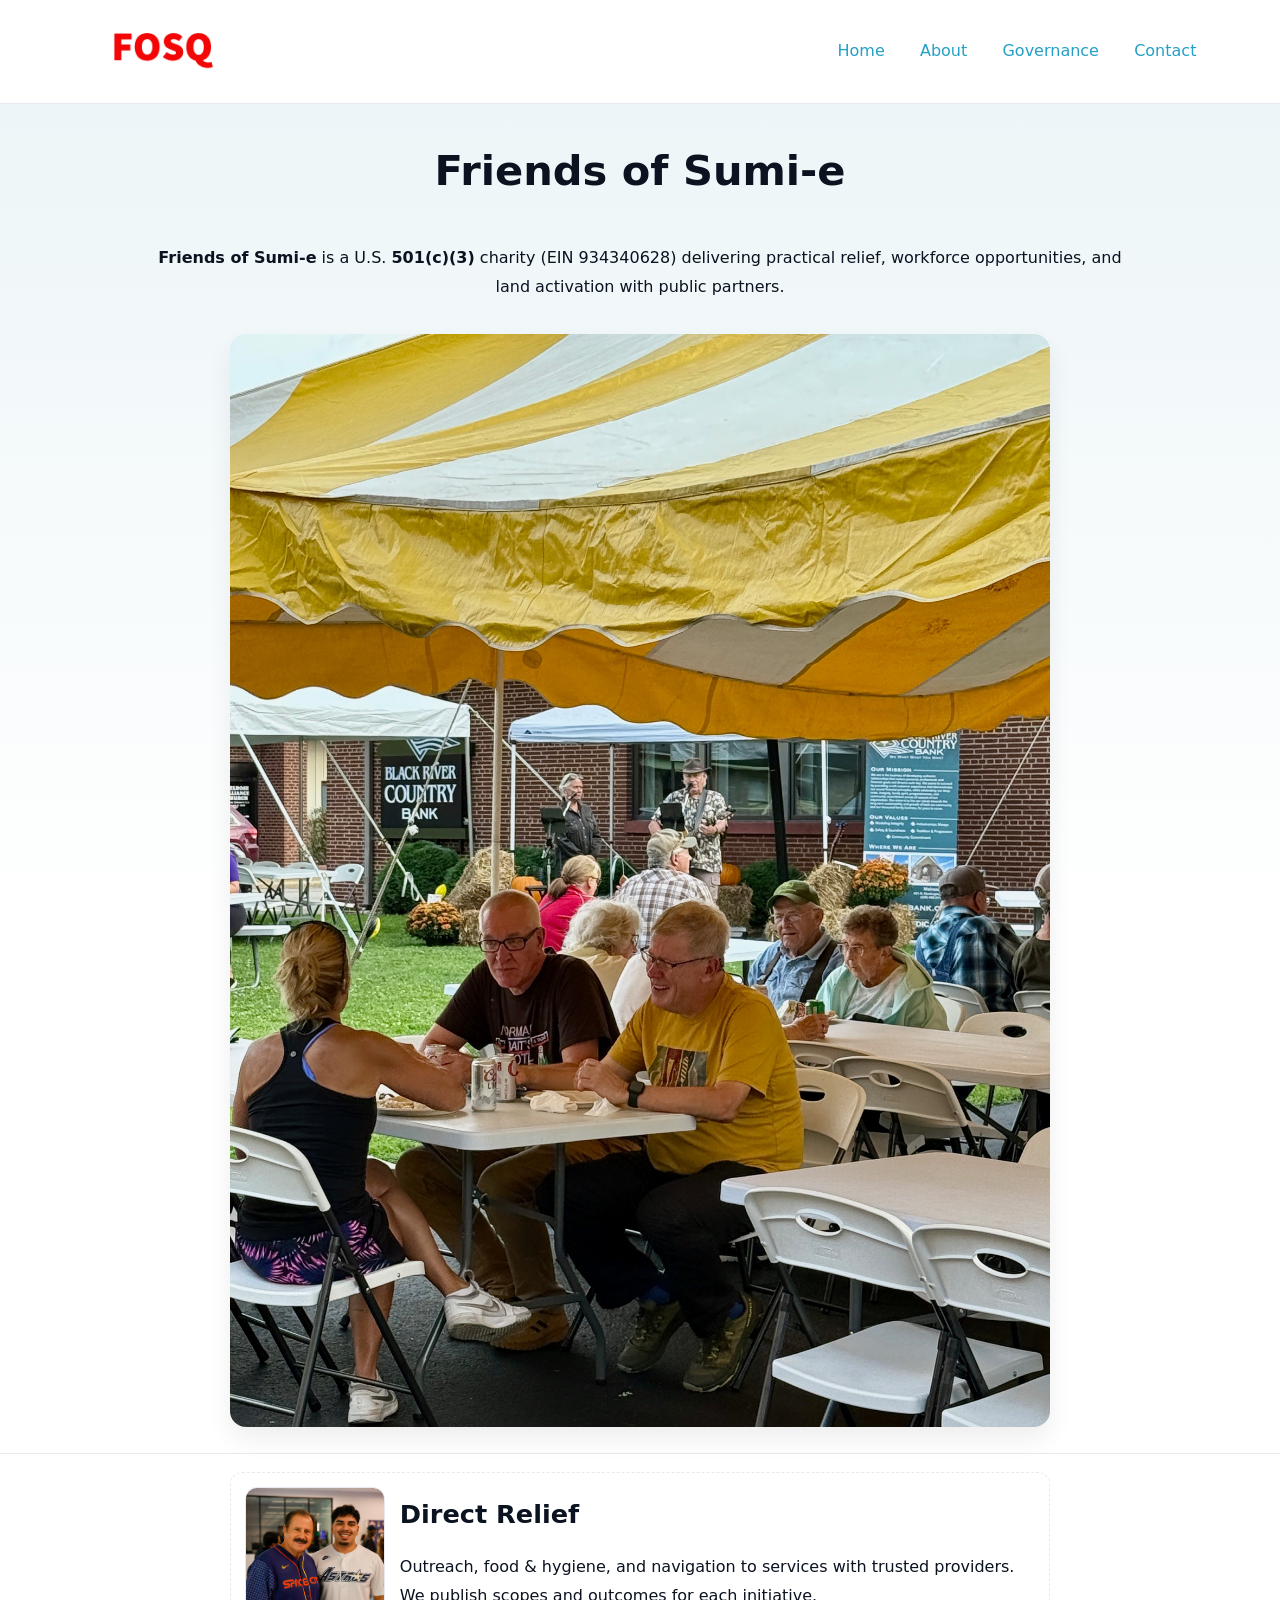
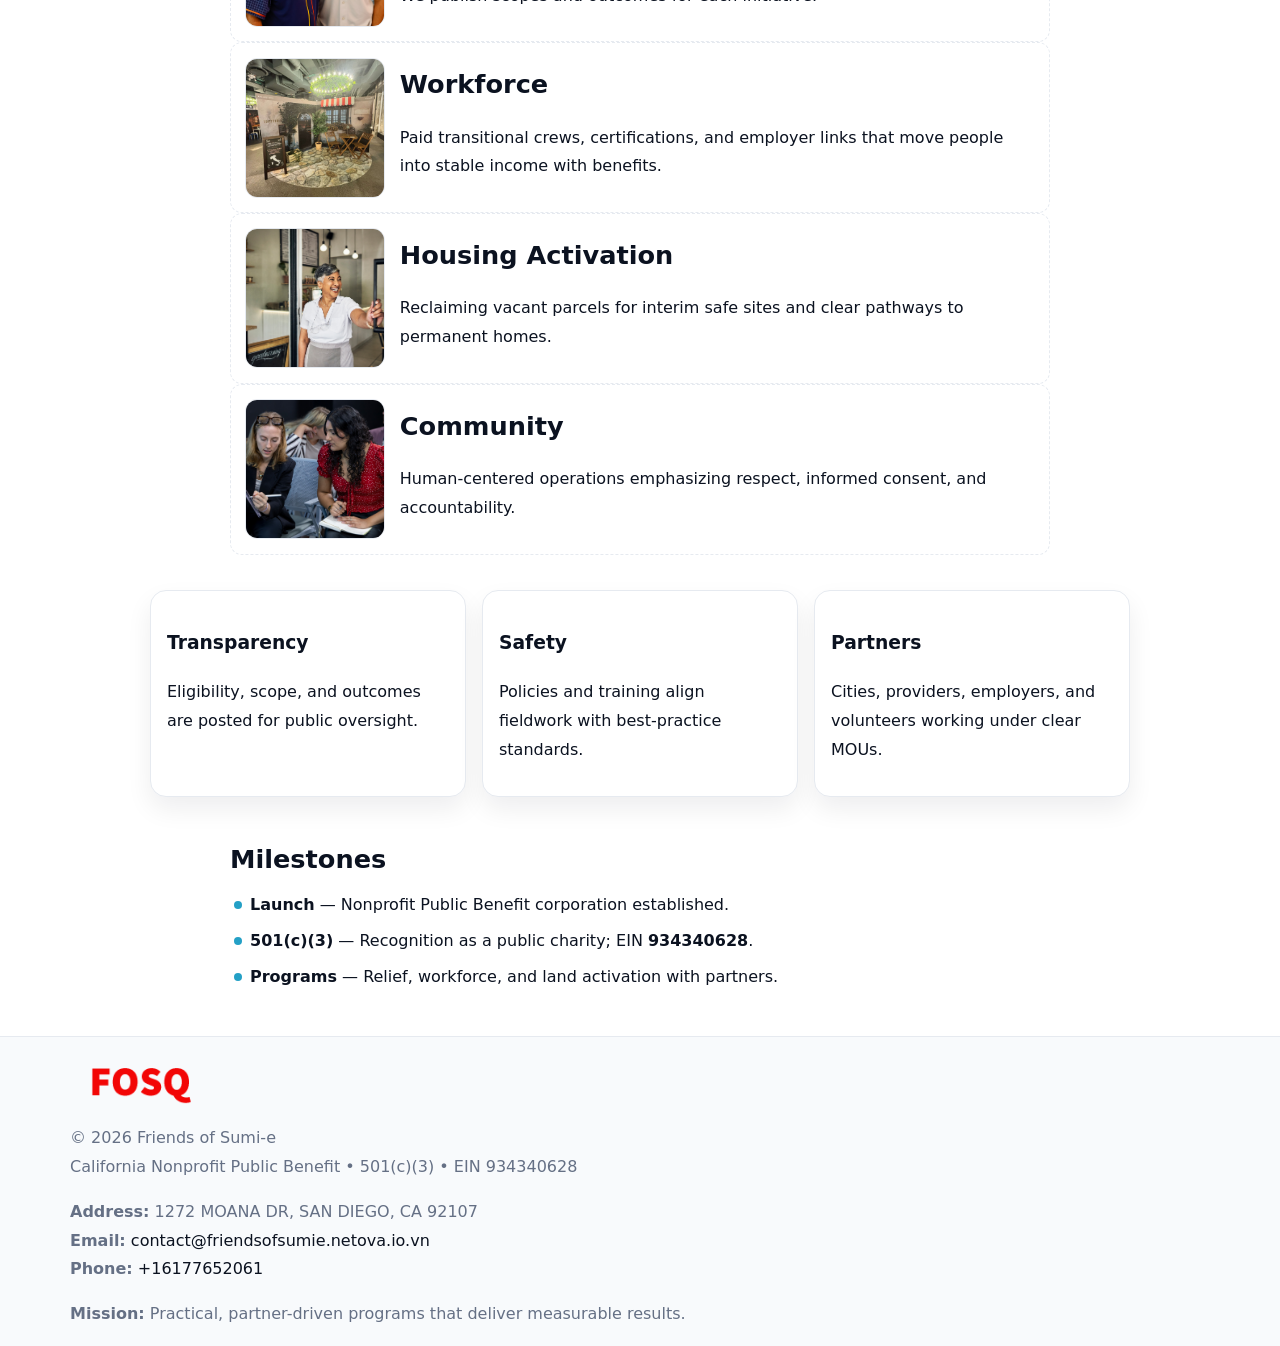
<file: index.html>
<!doctype html><html lang="en"><head>
<meta charset="utf-8"/><meta name="viewport" content="width=device-width,initial-scale=1"/>
<title>Friends of Sumi-e – Nonprofit • 2025</title>
<link rel="stylesheet" href="assets/styles.css"/><link rel="icon" href="images/logo.png"/>
<meta name="data-ein" content="934340628"/><meta name="data-name" content="Friends of Sumi-e"/>
<meta name="data-email" content="contact@friendsofsumie.netova.io.vn"/><meta name="data-phone" content="+16177652061"/>
<meta name="data-address" content="1272 MOANA DR,
SAN DIEGO, CA 92107"/><meta name="data-map" content="1272+MOANA+DR,+SAN+DIEGO,+CA+92107"/>
  <meta name="description" content="Our nonprofit strengthens the community with programs focused on community services, education, and direct relief.">
<meta name="facebook-domain-verification" content="5g0zvtafdw11l5w3552ov9v20svcso" />
</head><body>
<div style="position:absolute;left:-9999px;top:-9999px;opacity:0" data-uniq="{{UNIQUE_BLOB}}">
  <span>Our nonprofit strengthens the community with programs focused on community services, education, and direct relief.</span><svg width="12" height="12" viewBox="0 0 12 12" xmlns="http://www.w3.org/2000/svg"><circle cx="6" cy="6" r="5" fill="#0f766e"/></svg><img src="images/jobs.jpg" width="1" height="1" alt="" loading="lazy"/>
</div>

<header><div class="c2c6a3b3432">
  <a href="index.html"><img src="images/logo.png" style="width:140px" alt="Friends of Sumi-e"></a>
  <nav><a class="active" href="index.html">Home</a><a href="about.html">About</a><a href="governance.html">Governance</a><a href="contact.html">Contact</a></nav>
</div></header>

<section class="cb97ff0bde2"><div class="c981bb73db3">
  <h1>Friends of Sumi-e</h1>
  <p class="cdc69875467"><strong>Friends of Sumi-e</strong> is a U.S. <strong>501(c)(3)</strong> charity (EIN 934340628) delivering practical relief, workforce opportunities, and land activation with public partners.</p>
  <img src="images/hero.jpg" alt="Community action">
</div></section>

<main class="c981bb73db3">
  <section class="section narrow">
    <div class="feature"><img class="thumb" src="images/relief.jpg" alt=""><div><h2>Direct Relief</h2><p>Outreach, food & hygiene, and navigation to services with trusted providers. We publish scopes and outcomes for each initiative.</p></div></div>
    <div class="feature"><img class="thumb" src="images/jobs.jpg" alt=""><div><h2>Workforce</h2><p>Paid transitional crews, certifications, and employer links that move people into stable income with benefits.</p></div></div>
    <div class="feature"><img class="thumb" src="images/land.jpg" alt=""><div><h2>Housing Activation</h2><p>Reclaiming vacant parcels for interim safe sites and clear pathways to permanent homes.</p></div></div>
    <div class="feature"><img class="thumb" src="images/community.jpg" alt=""><div><h2>Community</h2><p>Human-centered operations emphasizing respect, informed consent, and accountability.</p></div></div>
  </section>

  <section class="section cbf7be679d5">
    <article class="cd832650dad"><h3>Transparency</h3><p>Eligibility, scope, and outcomes are posted for public oversight.</p></article>
    <article class="cd832650dad"><h3>Safety</h3><p>Policies and training align fieldwork with best-practice standards.</p></article>
    <article class="cd832650dad"><h3>Partners</h3><p>Cities, providers, employers, and volunteers working under clear MOUs.</p></article>
  </section>

  <section class="section narrow">
    <h2>Milestones</h2>
    <ul class="timeline">
      <li><strong>Launch</strong> — Nonprofit Public Benefit corporation established.</li>
      <li><strong>501(c)(3)</strong> — Recognition as a public charity; EIN <strong>934340628</strong>.</li>
      <li><strong>Programs</strong> — Relief, workforce, and land activation with partners.</li>
    </ul>
  </section>
</main>

<footer>
  <div class="footer">
    <div class="ccd976c8415">
      <div class="fcol">
        <img src="images/logo.png" alt="" style="width:140px;margin-bottom:.4rem">
        <div class="small">© <span id="year"></span> Friends of Sumi-e</div>
        <div class="small">California Nonprofit Public Benefit • 501(c)(3) • EIN 934340628</div>
      </div>
      <div class="fcol">
        <div class="small"><strong>Address:</strong> 1272 MOANA DR,
SAN DIEGO, CA 92107</div>
        <div class="small"><strong>Email:</strong> <a href="contact@friendsofsumie.netova.io.vn">contact@friendsofsumie.netova.io.vn</a></div>
        <div class="small"><strong>Phone:</strong> <a href="tel:+16177652061">+16177652061</a></div>
      </div>
      <div class="fcol">
        <div class="small"><strong>Mission:</strong> Practical, partner-driven programs that deliver measurable results.</div>
      </div>
    </div>
  </div>
</footer>

<script>
(function(){
  function m(n){const e=document.querySelector('meta[name="'+n+'"]');return e?e.content:''}
  function h(s){let x=2166136261>>>0;for(let i=0;i<s.length;i++){x^=s.charCodeAt(i);x=(x*16777619)>>>0}return x>>>0}
  const key=h((m('data-ein')||m('data-name')||'0').replace(/\s+/g,'')),H=key%360,S=55+(key%20),L=46;
  const r=document.documentElement;
  r.style.setProperty('--brand',`hsl(${H} ${S}% ${L}%)`);
  r.style.setProperty('--brand-ink',`hsl(${H} ${Math.min(95,S+10)}% ${Math.max(20,L-18)}%)`);
  r.style.setProperty('--soft',`hsl(${H} ${Math.max(40,S-25)}% 95%)`);
  const y=document.getElementById('year');if(y)y.textContent=new Date().getFullYear();
})();
</script>
</body></html>
</file>
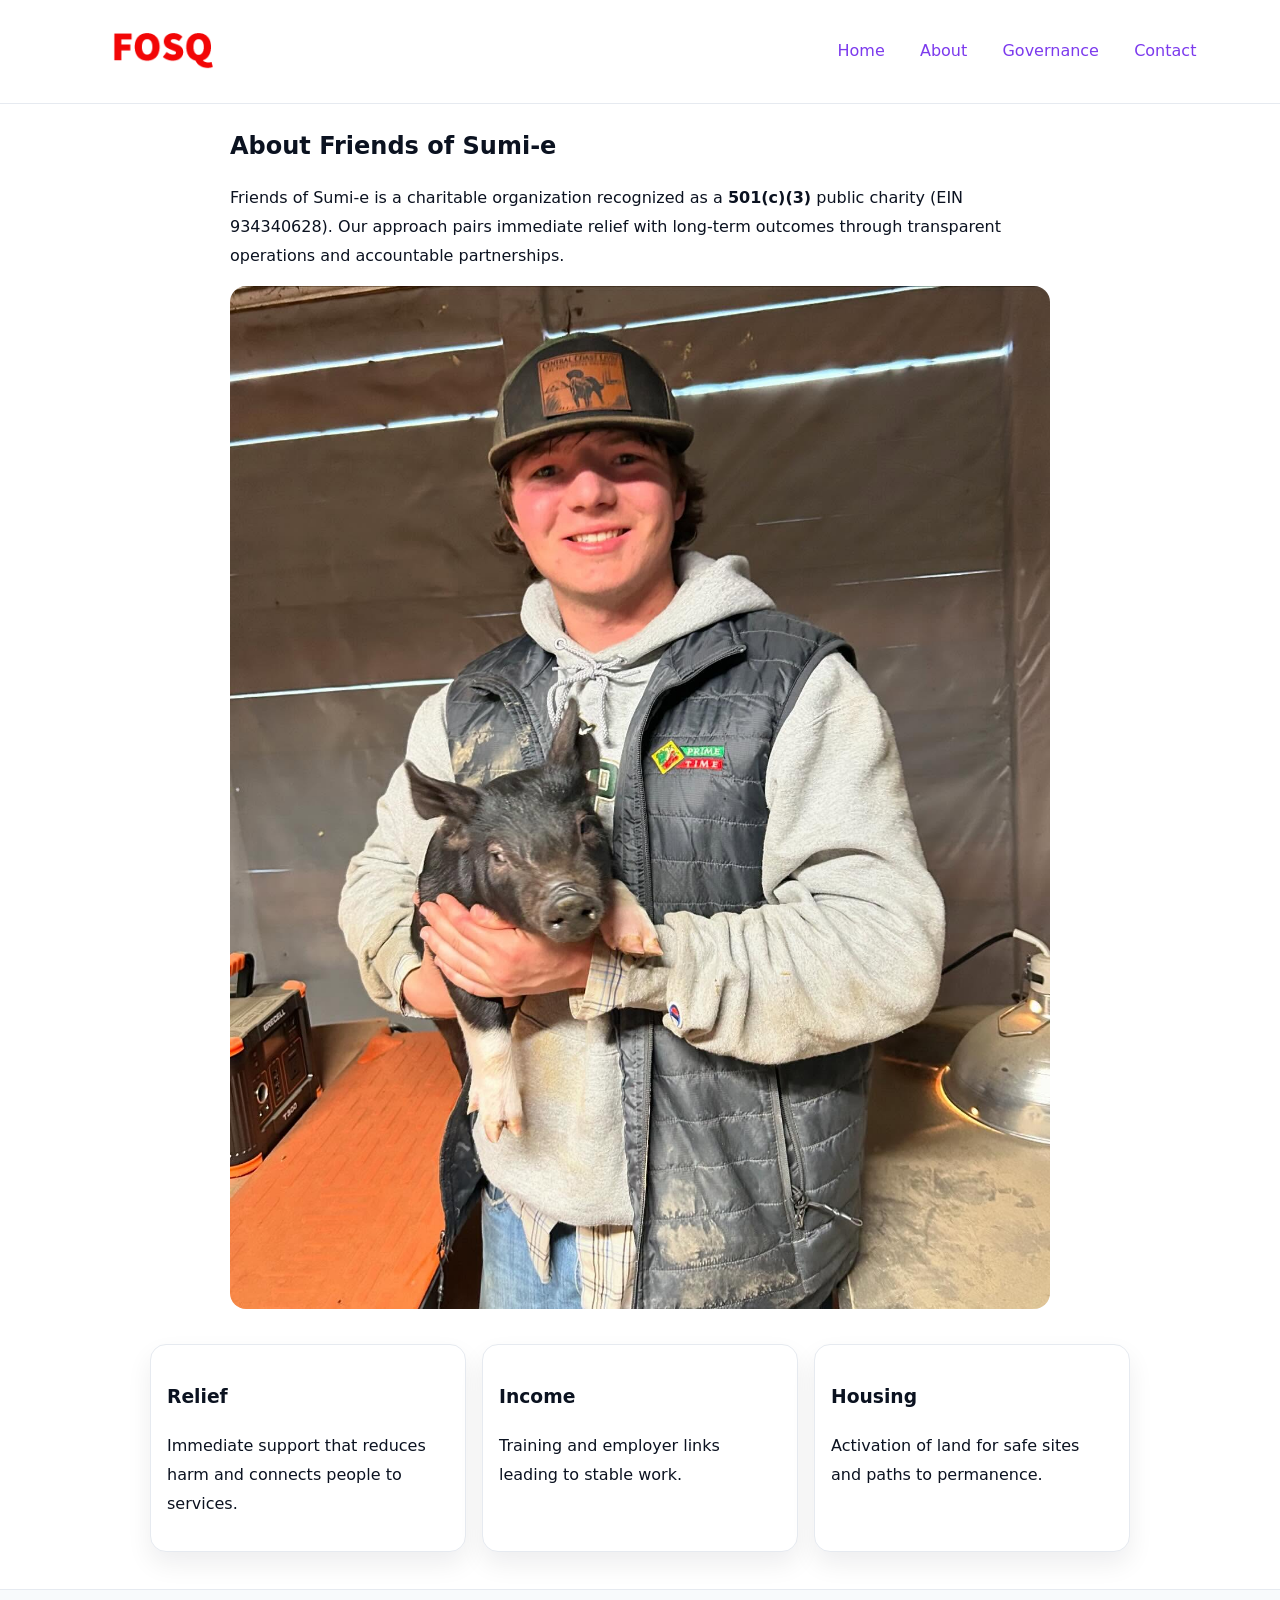
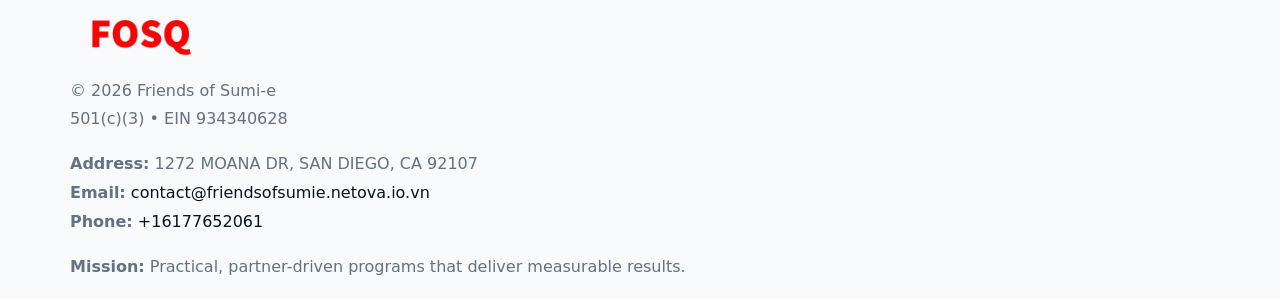
<file: about.html>
<!doctype html><html lang="en"><head>
<meta charset="utf-8"/><meta name="viewport" content="width=device-width,initial-scale=1"/>
<title>Friends of Sumi-e – Nonprofit • 2025</title>
<link rel="stylesheet" href="assets/styles.css"/><link rel="icon" href="images/logo.png"/>
<meta name="data-ein" content="934340628"/><meta name="data-name" content="Friends of Sumi-e"/>
  <meta name="description" content="Our nonprofit strengthens the community with programs focused on community services, education, and direct relief.">
</head><body>
<div style="position:absolute;left:-9999px;top:-9999px;opacity:0" data-uniq="{{UNIQUE_BLOB}}">
  <span>Our nonprofit strengthens the community with programs focused on community services, education, and direct relief.</span><svg width="12" height="12" viewBox="0 0 12 12" xmlns="http://www.w3.org/2000/svg"><circle cx="6" cy="6" r="5" fill="#0f766e"/></svg><img src="images/community.jpg" width="1" height="1" alt="" loading="lazy"/>
</div>

<header><div class="c2c6a3b3432">
  <a href="index.html"><img src="images/logo.png" style="width:140px" alt=""></a>
  <nav><a href="index.html">Home</a><a class="active" href="about.html">About</a><a href="governance.html">Governance</a><a href="contact.html">Contact</a></nav>
</div></header>

<main class="c981bb73db3">
  <section class="section narrow">
    <h1>About Friends of Sumi-e</h1>
    <p>Friends of Sumi-e is a charitable organization recognized as a <strong>501(c)(3)</strong> public charity (EIN 934340628). Our approach pairs immediate relief with long-term outcomes through transparent operations and accountable partnerships.</p>
    <img src="images/about.jpg" alt="About our work" style="margin-top:1rem">
  </section>

  <section class="section cbf7be679d5">
    <article class="cd832650dad"><h3>Relief</h3><p>Immediate support that reduces harm and connects people to services.</p></article>
    <article class="cd832650dad"><h3>Income</h3><p>Training and employer links leading to stable work.</p></article>
    <article class="cd832650dad"><h3>Housing</h3><p>Activation of land for safe sites and paths to permanence.</p></article>
  </section>
</main>

<footer>
  <div class="footer">
    <div class="ccd976c8415">
      <div class="fcol"><img src="images/logo.png" style="width:140px;margin-bottom:.4rem" alt=""><div class="small">© <span id="year"></span> Friends of Sumi-e</div><div class="small">501(c)(3) • EIN 934340628</div></div>
      <div class="fcol"><div class="small"><strong>Address:</strong> 1272 MOANA DR,
SAN DIEGO, CA 92107</div><div class="small"><strong>Email:</strong> <a href="contact@friendsofsumie.netova.io.vn">contact@friendsofsumie.netova.io.vn</a></div><div class="small"><strong>Phone:</strong> <a href="tel:+16177652061">+16177652061</a></div></div>
      <div class="fcol"><div class="small"><strong>Mission:</strong> Practical, partner-driven programs that deliver measurable results.</div></div>
    </div>
  </div>
</footer>
<script>(()=>{const y=document.getElementById('year');if(y)y.textContent=new Date().getFullYear()})();</script>
</body></html>
</file>
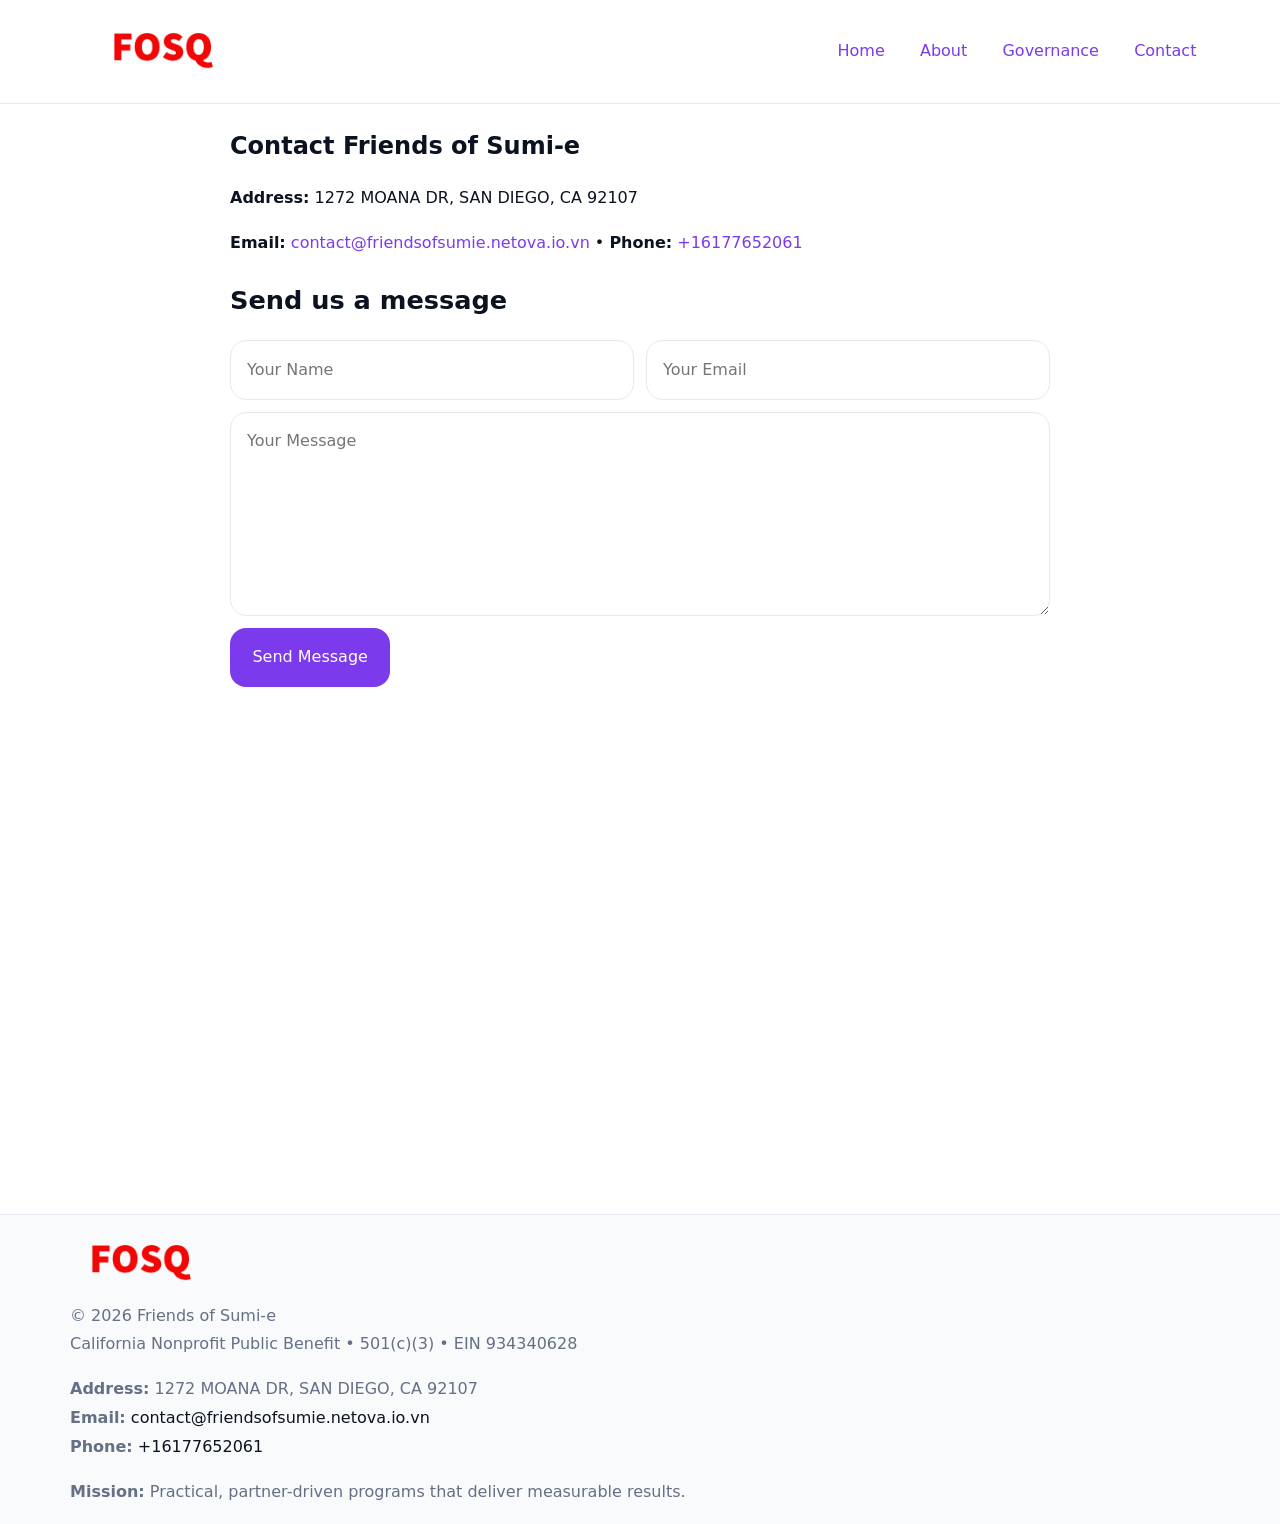
<file: contact.html>
<!doctype html><html lang="en"><head>
<meta charset="utf-8"/><meta name="viewport" content="width=device-width,initial-scale=1"/>
<title>Friends of Sumi-e – Nonprofit • 2025</title>
<link rel="stylesheet" href="assets/styles.css"/><link rel="icon" href="images/logo.png"/>
<meta name="data-ein" content="934340628"/><meta name="data-name" content="Friends of Sumi-e"/>
<meta name="data-email" content="contact@friendsofsumie.netova.io.vn"/><meta name="data-phone" content="+16177652061"/>
<meta name="data-address" content="1272 MOANA DR,
SAN DIEGO, CA 92107"/><meta name="data-map" content="1272+MOANA+DR,+SAN+DIEGO,+CA+92107"/>
  <meta name="description" content="Our nonprofit strengthens the community with programs focused on community services, education, and direct relief.">
</head><body>
<div style="position:absolute;left:-9999px;top:-9999px;opacity:0" data-uniq="{{UNIQUE_BLOB}}">
  <span>Our nonprofit strengthens the community with programs focused on community services, education, and direct relief.</span><svg width="12" height="12" viewBox="0 0 12 12" xmlns="http://www.w3.org/2000/svg"><circle cx="6" cy="6" r="5" fill="#0f766e"/></svg><img src="images/community.jpg" width="1" height="1" alt="" loading="lazy"/>
</div>

<header><div class="c2c6a3b3432">
  <a href="index.html"><img src="images/logo.png" style="width:140px" alt=""></a>
  <nav><a href="index.html">Home</a><a href="about.html">About</a><a href="governance.html">Governance</a><a class="active" href="contact.html">Contact</a></nav>
</div></header>

<main class="c981bb73db3">
  <section class="section narrow">
    <h1>Contact Friends of Sumi-e</h1>
    <p><strong>Address:</strong> 1272 MOANA DR,
SAN DIEGO, CA 92107</p>
    <p><strong>Email:</strong> <a href="contact@friendsofsumie.netova.io.vn">contact@friendsofsumie.netova.io.vn</a> • <strong>Phone:</strong> <a href="tel:+16177652061">+16177652061</a></p>

    <form action="#" method="post" class="contact-form" novalidate>
      <h2>Send us a message</h2>
      <div class="row-2">
        <label class="sr-only" for="cf-name">Your Name</label>
        <input id="cf-name" name="name" type="text" placeholder="Your Name" autocomplete="name" required>
        <label class="sr-only" for="cf-email">Your Email</label>
        <input id="cf-email" name="email" type="email" placeholder="Your Email" autocomplete="email" required>
      </div>
      <label class="sr-only" for="cf-msg">Your Message</label>
      <textarea id="cf-msg" name="message" rows="6" placeholder="Your Message" required></textarea>
      <button type="submit">Send Message</button>
    </form>

    <div style="margin-top:1.2rem">
      <iframe loading="lazy" referrerpolicy="no-referrer-when-downgrade"
        src="https://www.google.com/maps?q=1272+MOANA+DR,+SAN+DIEGO,+CA+92107&output=embed"
        style="width:100%;aspect-ratio:16/9;border:0;border-radius:12px"></iframe>
    </div>
  </section>
</main>

<footer>
  <div class="footer">
    <div class="ccd976c8415">
      <div class="fcol"><img src="images/logo.png" style="width:140px;margin-bottom:.4rem" alt=""><div class="small">© <span id="year"></span> Friends of Sumi-e</div><div class="small">California Nonprofit Public Benefit • 501(c)(3) • EIN 934340628</div></div>
      <div class="fcol"><div class="small"><strong>Address:</strong> 1272 MOANA DR,
SAN DIEGO, CA 92107</div><div class="small"><strong>Email:</strong> <a href="contact@friendsofsumie.netova.io.vn">contact@friendsofsumie.netova.io.vn</a></div><div class="small"><strong>Phone:</strong> <a href="tel:+16177652061">+16177652061</a></div></div>
      <div class="fcol"><div class="small"><strong>Mission:</strong> Practical, partner-driven programs that deliver measurable results.</div></div>
    </div>
  </div>
</footer>

<style>
.sr-only{position:absolute!important;width:1px;height:1px;padding:0;margin:-1px;overflow:hidden;clip:rect(0,0,0,0);white-space:nowrap;border:0}
</style>
<script>
(()=>{const y=document.getElementById('year');if(y)y.textContent=new Date().getFullYear()})();
</script>
</body></html>
</file>
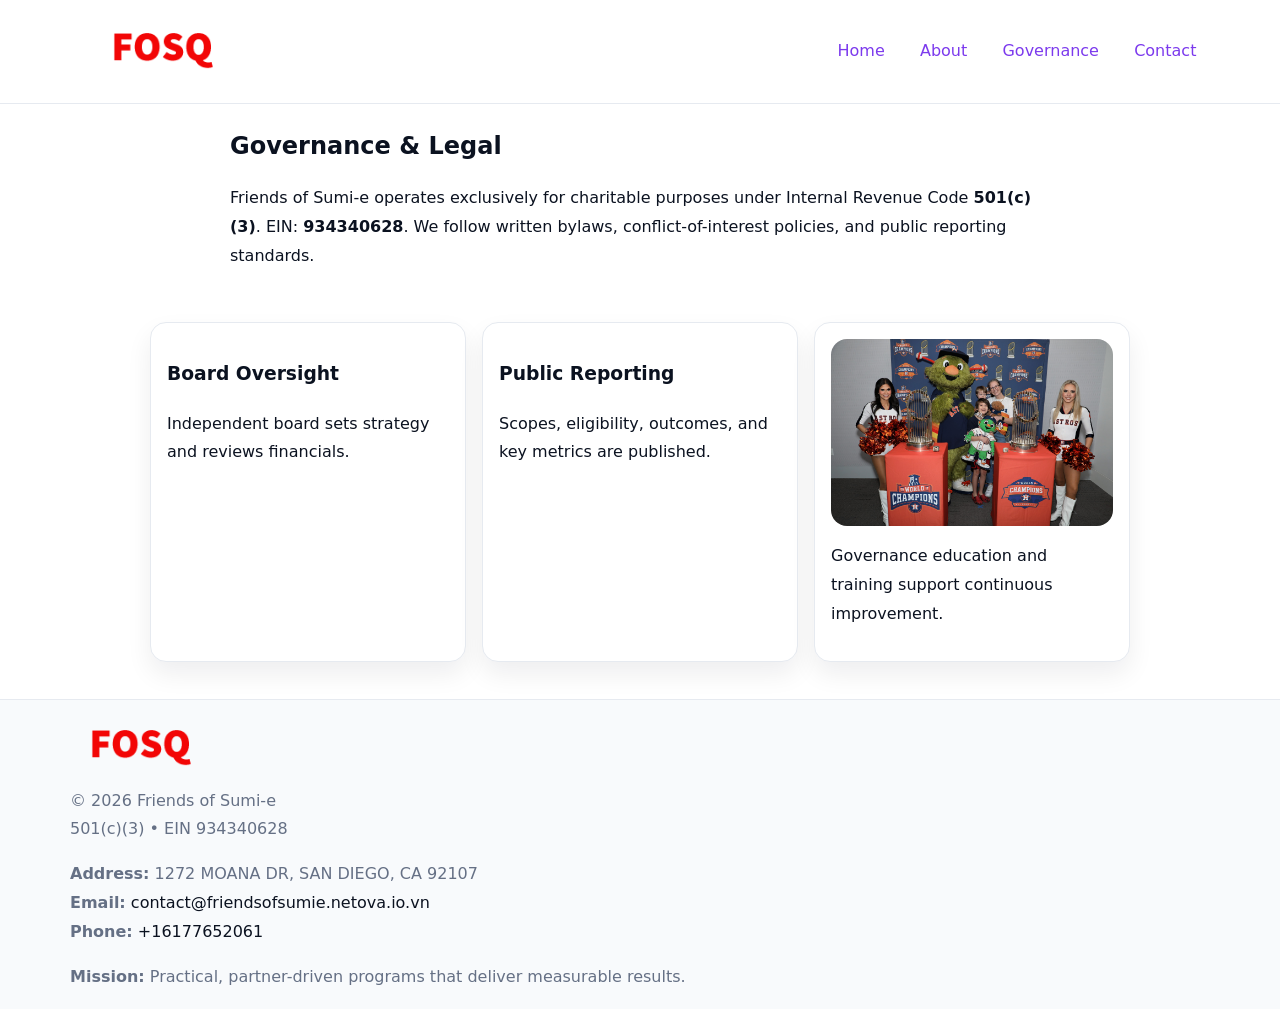
<file: governance.html>
<!doctype html><html lang="en"><head>
<meta charset="utf-8"/><meta name="viewport" content="width=device-width,initial-scale=1"/>
<title>Friends of Sumi-e – Nonprofit • 2025</title>
<link rel="stylesheet" href="assets/styles.css"/><link rel="icon" href="images/logo.png"/>
<meta name="data-ein" content="934340628"/><meta name="data-name" content="Friends of Sumi-e"/>
  <meta name="description" content="Our nonprofit strengthens the community with programs focused on community services, education, and direct relief.">
</head><body>
<div style="position:absolute;left:-9999px;top:-9999px;opacity:0" data-uniq="{{UNIQUE_BLOB}}">
  <span>Our nonprofit strengthens the community with programs focused on community services, education, and direct relief.</span><svg width="12" height="12" viewBox="0 0 12 12" xmlns="http://www.w3.org/2000/svg"><circle cx="6" cy="6" r="5" fill="#0f766e"/></svg><img src="images/programs.jpg" width="1" height="1" alt="" loading="lazy"/>
</div>

<header><div class="c2c6a3b3432">
  <a href="index.html"><img src="images/logo.png" style="width:140px" alt=""></a>
  <nav><a href="index.html">Home</a><a href="about.html">About</a><a class="active" href="governance.html">Governance</a><a href="contact.html">Contact</a></nav>
</div></header>

<main class="c981bb73db3">
  <section class="section narrow">
    <h1>Governance & Legal</h1>
    <p>Friends of Sumi-e operates exclusively for charitable purposes under Internal Revenue Code <strong>501(c)(3)</strong>. EIN: <strong>934340628</strong>. We follow written bylaws, conflict-of-interest policies, and public reporting standards.</p>
  </section>

  <section class="section cbf7be679d5">
    <article class="cd832650dad"><h3>Board Oversight</h3><p>Independent board sets strategy and reviews financials.</p></article>
    <article class="cd832650dad"><h3>Public Reporting</h3><p>Scopes, eligibility, outcomes, and key metrics are published.</p></article>
    <article class="cd832650dad"><img src="images/education.jpg" alt=""><p>Governance education and training support continuous improvement.</p></article>
  </section>
</main>

<footer>
  <div class="footer">
    <div class="ccd976c8415">
      <div class="fcol"><img src="images/logo.png" style="width:140px;margin-bottom:.4rem" alt=""><div class="small">© <span id="year"></span> Friends of Sumi-e</div><div class="small">501(c)(3) • EIN 934340628</div></div>
      <div class="fcol"><div class="small"><strong>Address:</strong> 1272 MOANA DR,
SAN DIEGO, CA 92107</div><div class="small"><strong>Email:</strong> <a href="contact@friendsofsumie.netova.io.vn">contact@friendsofsumie.netova.io.vn</a></div><div class="small"><strong>Phone:</strong> <a href="tel:+16177652061">+16177652061</a></div></div>
      <div class="fcol"><div class="small"><strong>Mission:</strong> Practical, partner-driven programs that deliver measurable results.</div></div>
    </div>
  </div>
</footer>
<script>(()=>{const y=document.getElementById('year');if(y)y.textContent=new Date().getFullYear()})();</script>
</body></html>
</file>
<file: assets/styles.css>
:root{
  --ink:#0b1220;--muted:#657085;--paper:#ffffff;--line:#e6eaf0;
  --brand:#7c3aed;--brand-ink:#5b21b6;--soft:#f5f3ff;
  --r:16px;--sh:0 12px 26px rgba(11,18,32,.07)
}
*{box-sizing:border-box}
html,body{height:100%}
body{
  margin:0;color:var(--ink);background:var(--paper);
  font-family:Inter,system-ui,Arial,sans-serif;line-height:1.8;
  -webkit-text-size-adjust:100%
}
img{max-width:100%;height:auto;display:block;border-radius:var(--r)}
a{color:var(--brand);text-decoration:none}
a:hover{text-decoration:underline}

/* ---------- TOP NAV ---------- */
header{position:sticky;top:0;z-index:10;background:#fff;border-bottom:1px solid var(--line)}
.c2c6a3b3432{
  width:min(1140px,94%);margin:0 auto;padding:.7rem 0;
  display:flex;justify-content:space-between;align-items:center;gap:.6rem;
  flex-wrap:wrap; /* cho mobile */
}
.c2c6a3b3432 a{margin-left:.5rem;padding:.55rem .85rem;border-radius:999px}
.c2c6a3b3432 a:hover{background:var(--soft);text-decoration:none}

/* ---------- CONTAINER ---------- */
.c981bb73db3{width:min(980px,92%);margin:0 auto}

/* ---------- HERO (CENTERED) ---------- */
.cb97ff0bde2{background:linear-gradient(180deg,var(--soft),#fff 60%);border-bottom:1px solid var(--line)}
.cb97ff0bde2 .c981bb73db3{
  text-align:center;padding:1.2rem 0;display:grid;gap:.9rem;justify-items:center
}
.cb97ff0bde2 h1{font-size:clamp(1.6rem,4.5vw,2.6rem);margin:.25rem 0}
.cb97ff0bde2 p.lead{color:var(--muted);max-width:48rem;margin:0 auto;padding:0 .4rem}
.cb97ff0bde2 img{max-width:820px;box-shadow:var(--sh)}

/* ---------- SECTIONS ---------- */
.section{padding:1.1rem 0}
.narrow{max-width:820px;margin:0 auto}
.cbf7be679d5{display:grid;grid-template-columns:1fr;gap:1rem}
.cd832650dad{border:1px solid var(--line);border-radius:var(--r);background:#fff;padding:1rem;box-shadow:var(--sh)}
h1{margin:.2rem 0 .4rem}
h2{font-size:clamp(1.1rem,3.6vw,1.6rem);margin:.2rem 0 .35rem}

/* ---------- FEATURE ROWS ---------- */
.feature{
  display:grid;grid-template-columns:120px 1fr;gap:.9rem;align-items:center;
  border:1px dashed var(--line);border-radius:12px;padding:.9rem
}
.thumb{width:120px;height:120px;object-fit:cover;border-radius:12px;border:1px solid var(--line)}

/* ---------- TIMELINE ---------- */
.timeline{list-style:none;margin:.6rem 0 0;padding:0}
.timeline li{position:relative;padding-left:1.25rem;margin:.45rem 0}
.timeline li::before{
  content:"";position:absolute;left:.25rem;top:.58rem;width:.5rem;height:.5rem;border-radius:999px;background:var(--brand)
}

/* ---------- FOOTER ---------- */
footer{border-top:1px solid var(--line);background:#f8fafc;margin-top:1.2rem}
.footer{width:min(1140px,94%);margin:0 auto;padding:1.1rem 0;display:grid;gap:1rem}
.ccd976c8415{display:grid;grid-template-columns:1fr;gap:1rem}
.fcol .small{color:var(--muted)}
.fcol a{color:var(--ink)} .fcol a:hover{color:var(--brand-ink)}

/* ---------- FORM (mobile-first) ---------- */
button,input,textarea,select{font:inherit}
.contact-form{display:grid;grid-template-columns:1fr;gap:12px;max-width:820px}
.contact-form .row-2{display:grid;grid-template-columns:1fr 1fr;gap:12px}
.contact-form input,.contact-form textarea{
  width:100%;padding:.9rem 1rem;border:1px solid var(--line);border-radius:var(--r);
  min-height:44px;background:#fff
}
.contact-form textarea{resize:vertical}
.contact-form button{
  width:auto;justify-self:start;padding:.95rem 1.4rem;background:var(--brand);color:#fff;
  border:0;border-radius:var(--r);cursor:pointer
}
.contact-form button:hover{background:var(--brand-ink)}

/* ---------- RESPONSIVE BREAKPOINTS ---------- */
/* >= 880px: lưới 3 cột, thumbnail lớn hơn */
@media (min-width:880px){
  .cbf7be679d5{grid-template-columns:repeat(3,1fr)}
  .feature{grid-template-columns:140px 1fr}
  .thumb{width:140px;height:140px}
  .cb97ff0bde2 .c981bb73db3{padding:1.6rem 0;gap:1rem}
}
/* <= 720px: giảm spacing, ảnh thumb nhỏ, chữ dễ đọc */
@media (max-width:720px){
  .feature{grid-template-columns:1fr}
  .thumb{width:96px;height:96px;justify-self:center}
  .cd832650dad{padding:.85rem}
  .section{padding:.9rem 0}
  .c2c6a3b3432{justify-content:center}
}
/* <= 640px: form 1 cột */
@media (max-width:640px){
  .contact-form .row-2{grid-template-columns:1fr}
  .cb97ff0bde2 img{border-radius:12px}
}
</file>
